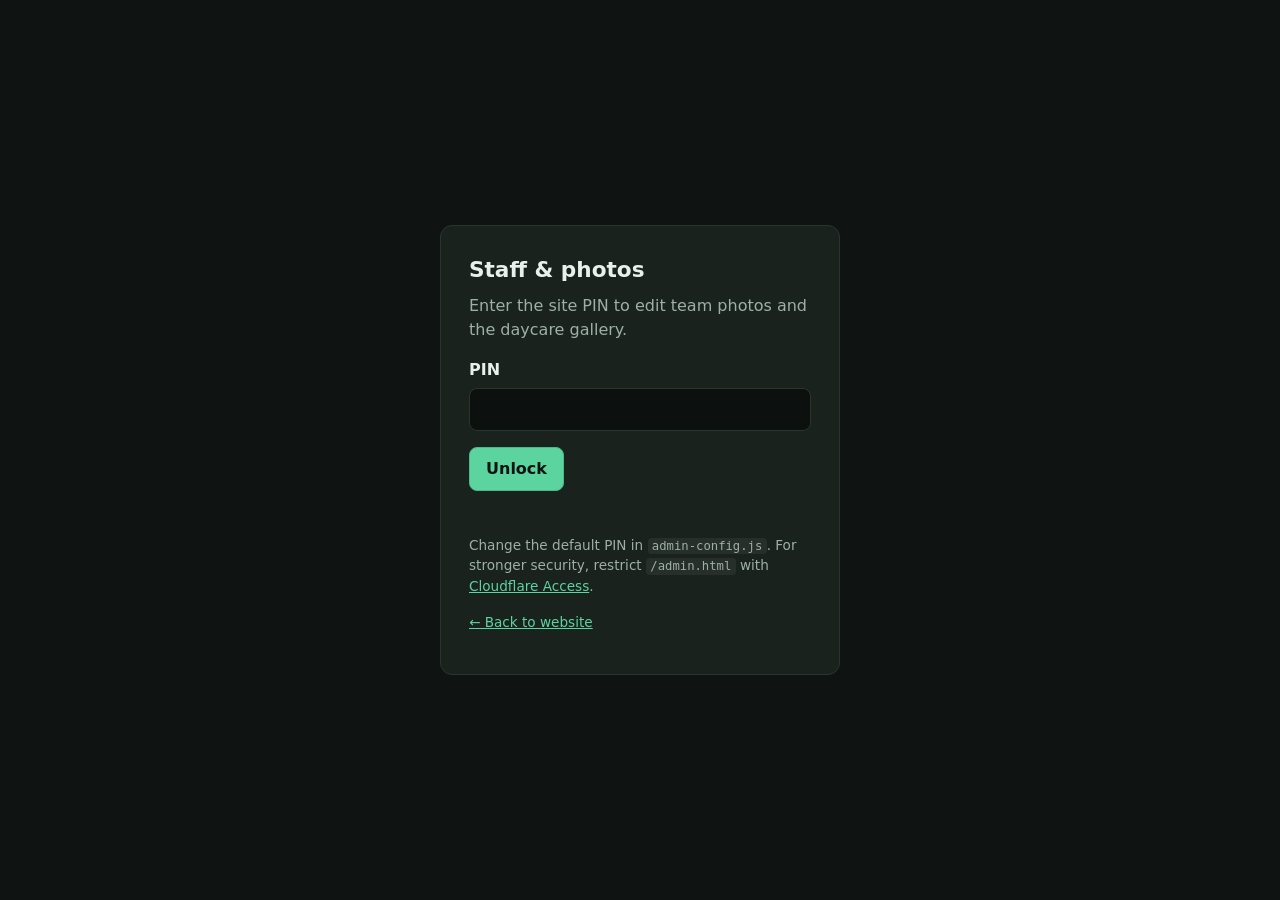
<file: admin.html>
<!DOCTYPE html>
<html lang="en-CA">
  <head>
    <meta charset="UTF-8" />
    <meta name="viewport" content="width=device-width, initial-scale=1" />
    <meta name="robots" content="noindex, nofollow" />
    <title>Site content — Lil Bloomers</title>
    <link rel="stylesheet" href="admin.css?v=22" />
  </head>
  <body>
    <div id="admin-gate" class="admin-gate">
      <div class="admin-gate-card">
        <h1>Staff &amp; photos</h1>
        <p class="muted">Enter the site PIN to edit team photos and the daycare gallery.</p>
        <form id="gate-form" novalidate>
          <label class="block">
            PIN
            <input
              id="gate-pin"
              type="password"
              autocomplete="current-password"
              aria-describedby="gate-error"
            />
          </label>
          <button type="button" class="btn primary" id="gate-unlock">Unlock</button>
          <p id="gate-error" class="error" role="alert"></p>
        </form>
        <p class="fine">
          Change the default PIN in <code>admin-config.js</code>. For stronger security, restrict
          <code>/admin.html</code> with
          <a href="https://developers.cloudflare.com/cloudflare-one/policies/access/">Cloudflare Access</a>.
        </p>
        <p class="fine"><a href="index.html">← Back to website</a></p>
      </div>
    </div>

    <div id="admin-app" class="admin-app" hidden>
      <header class="admin-top">
        <div>
          <h1>Edit site content</h1>
        </div>
        <div class="admin-top-actions">
          <button type="button" class="btn ghost" id="btn-logout">Lock</button>
          <a class="btn ghost" href="index.html">View site</a>
        </div>
      </header>

      <p id="admin-toast" class="toast" role="status"></p>
      <p id="admin-origin-warn" class="admin-origin-warn" hidden role="alert"></p>

      <div id="admin-modal-root" class="admin-modal-root" hidden>
        <div
          class="admin-modal"
          role="alertdialog"
          aria-modal="true"
          aria-labelledby="admin-modal-title"
        >
          <h2 id="admin-modal-title" class="admin-modal-title">Notice</h2>
          <p id="admin-modal-body" class="admin-modal-body"></p>
          <button type="button" class="btn primary" id="admin-modal-ok">OK</button>
        </div>
      </div>

      <section class="admin-panel">
        <h2>Team</h2>
        <p class="muted">
          Use a <strong>Photo URL</strong> (e.g. file in the repo under <code>/media/staff/</code>, or
          a direct image link). Or choose a file — it is resized, compressed (WebP when supported),
          and stored as a data URL in JSON. For full-resolution originals, use a
          <strong>Photo URL</strong> (e.g. files in <code>/media/</code>). Optional limits in
          <code>admin-config.js</code> (<code>LILBLOOMERS_ADMIN_PHOTO_LIMITS</code>) tune size vs quality.
        </p>
        <div id="staff-editor"></div>
      </section>

      <section class="admin-panel">
        <h2>Daycare photos</h2>
        <p class="muted">Add or remove gallery images. Empty caption is OK.</p>
        <div id="gallery-editor"></div>
      </section>

      <section class="admin-panel admin-actions">
        <div class="admin-actions-row">
          <button type="button" class="btn btn-save-live" id="btn-save-live">Save to website</button>
        </div>
        <p class="admin-actions-help">
          <button type="button" class="link-btn" id="btn-clear-save-token">Forget save token</button>
          on this browser (you will be prompted again next time).
        </p>
      </section>
    </div>

    <script src="admin-config.js?v=22"></script>
    <script src="admin.js?v=22"></script>
  </body>
</html>
</file>
<file: admin.css>
:root {
  --bg: #0f1412;
  --card: #1a221e;
  --line: #2a3530;
  --text: #e8f0eb;
  --muted: #9cb0a6;
  --accent: #5bd4a0;
  --danger: #f0a8a8;
  --font: system-ui, -apple-system, "Segoe UI", sans-serif;
}

*,
*::before,
*::after {
  box-sizing: border-box;
}

[hidden] {
  display: none !important;
}

body {
  margin: 0;
  font-family: var(--font);
  background: var(--bg);
  color: var(--text);
  line-height: 1.5;
}

code {
  font-size: 0.9em;
  background: rgba(255, 255, 255, 0.06);
  padding: 0.1em 0.35em;
  border-radius: 4px;
}

a {
  color: var(--accent);
}

.muted {
  color: var(--muted);
  margin: 0.25rem 0 1rem;
}

.fine {
  font-size: 0.85rem;
  color: var(--muted);
  margin-top: 1rem;
}

.error {
  color: var(--danger);
  min-height: 1.25rem;
  margin: 0.5rem 0 0;
}

.admin-gate {
  min-height: 100vh;
  display: grid;
  place-items: center;
  padding: 2rem;
}

.admin-gate-card {
  width: min(100%, 400px);
  background: var(--card);
  border: 1px solid var(--line);
  border-radius: 12px;
  padding: 1.75rem;
}

.admin-gate h1,
.admin-app h1 {
  margin: 0 0 0.5rem;
  font-size: 1.35rem;
}

.block {
  display: block;
  margin-bottom: 1rem;
  font-weight: 600;
}

.block input {
  display: block;
  width: 100%;
  margin-top: 0.35rem;
  padding: 0.55rem 0.65rem;
  border-radius: 8px;
  border: 1px solid var(--line);
  background: #0c100e;
  color: var(--text);
  font: inherit;
}

.btn {
  display: inline-flex;
  align-items: center;
  justify-content: center;
  padding: 0.55rem 1rem;
  border-radius: 8px;
  font: inherit;
  font-weight: 600;
  border: 1px solid transparent;
  cursor: pointer;
  text-decoration: none;
  color: #f2f8f5;
}

.btn.primary {
  background: #5bd4a0;
  color: #0f1412 !important;
  border-color: #4aba8a;
}

.btn.primary:hover {
  background: #6fe0ae;
  color: #0a0f0c !important;
}

.btn.ghost {
  background: rgba(255, 255, 255, 0.06);
  border: 1px solid rgba(255, 255, 255, 0.42);
  color: #f2f8f5 !important;
}

.btn.ghost:hover {
  background: rgba(255, 255, 255, 0.12);
  border-color: rgba(255, 255, 255, 0.55);
  color: #ffffff !important;
}

a.btn.ghost {
  color: #f2f8f5 !important;
}

.btn.secondary {
  background: rgba(255, 255, 255, 0.08);
  border: 1px solid rgba(255, 255, 255, 0.45);
  color: #f2f8f5 !important;
}

.btn.secondary:hover {
  background: rgba(255, 255, 255, 0.14);
  color: #ffffff !important;
}

.btn-save-live {
  background: linear-gradient(165deg, #2d7a55, #245539);
  border: 1px solid #5bd4a0;
  color: #ffffff !important;
}

.btn-save-live:hover {
  background: linear-gradient(165deg, #358f64, #2a6344);
  color: #ffffff !important;
}

.btn.small {
  font-size: 0.85rem;
  padding: 0.35rem 0.65rem;
}

.btn-danger-outline {
  border-color: #8b4848;
  color: var(--danger);
  background: transparent;
}

.admin-app {
  max-width: 900px;
  margin: 0 auto;
  padding: 1.5rem clamp(1rem, 3vw, 2rem) 3rem;
}

.admin-top {
  display: flex;
  flex-wrap: wrap;
  align-items: flex-start;
  justify-content: space-between;
  gap: 1rem;
  margin-bottom: 1rem;
  padding-bottom: 1rem;
  border-bottom: 1px solid var(--line);
}

.admin-top-actions {
  display: flex;
  gap: 0.5rem;
  flex-wrap: wrap;
}

.toast {
  min-height: 1.5rem;
  margin: 0 0 1rem;
  color: var(--accent);
}

.admin-origin-warn {
  margin: 0 0 1rem;
  padding: 0.75rem 1rem;
  border-radius: 10px;
  border: 1px solid rgba(240, 168, 168, 0.45);
  background: rgba(240, 168, 168, 0.08);
  color: var(--danger);
  font-size: 0.9rem;
  line-height: 1.45;
}

.admin-origin-warn--info {
  border-color: var(--line);
  background: rgba(91, 212, 160, 0.06);
  color: var(--text);
}

.admin-modal-root {
  position: fixed;
  inset: 0;
  z-index: 10000;
  display: grid;
  place-items: center;
  padding: 1.25rem;
  background: rgba(0, 0, 0, 0.58);
}

.admin-modal {
  width: min(100%, 420px);
  background: var(--card);
  border: 1px solid var(--line);
  border-radius: 14px;
  padding: 1.35rem 1.5rem 1.25rem;
  box-shadow: 0 18px 48px rgba(0, 0, 0, 0.45);
}

.admin-modal.admin-modal--error {
  border-color: rgba(240, 168, 168, 0.45);
}

.admin-modal-title {
  margin: 0 0 0.65rem;
  font-size: 1.15rem;
}

.admin-modal-body {
  margin: 0 0 1.15rem;
  color: var(--text);
  line-height: 1.55;
  white-space: pre-wrap;
}

.admin-modal.admin-modal--error .admin-modal-title {
  color: var(--danger);
}

.admin-modal-root .btn.primary {
  width: 100%;
}

.admin-panel {
  background: var(--card);
  border: 1px solid var(--line);
  border-radius: 12px;
  padding: 1.25rem 1.5rem;
  margin-bottom: 1.25rem;
}

.admin-panel h2 {
  margin: 0 0 0.5rem;
  font-size: 1.1rem;
}

.admin-fieldset {
  border: 1px solid var(--line);
  border-radius: 10px;
  padding: 1rem;
  margin-bottom: 1rem;
}

.admin-fieldset legend {
  padding: 0 0.35rem;
  font-weight: 700;
}

.admin-row {
  display: grid;
  gap: 0.65rem;
  padding: 0.85rem 0;
  border-bottom: 1px solid var(--line);
}

.admin-row:last-of-type {
  border-bottom: none;
}

.admin-row label {
  display: flex;
  flex-direction: column;
  font-size: 0.8rem;
  font-weight: 600;
  color: var(--muted);
}

.m-bio-label {
  grid-column: 1 / -1;
  font-size: 0.8rem;
  font-weight: 600;
  color: var(--muted);
}

.m-bio-label textarea.m-bio {
  margin-top: 0.35rem;
  width: 100%;
  min-height: 6.5rem;
  padding: 0.5rem 0.6rem;
  border-radius: 8px;
  border: 1px solid var(--line);
  background: #0c100e;
  color: var(--text);
  font: inherit;
  font-weight: 400;
  line-height: 1.45;
  resize: vertical;
  color-scheme: dark;
}

.admin-row input[type="text"],
.admin-row input[type="password"] {
  margin-top: 0.25rem;
  padding: 0.45rem 0.55rem;
  border-radius: 6px;
  border: 1px solid var(--line);
  background: #0c100e;
  color: var(--text);
  font: inherit;
  font-weight: 400;
  color-scheme: dark;
}

/* Native file picker button (Chrome / Edge / Safari) — avoid default white “Choose File” */
.admin-row input[type="file"],
.admin-file-label input[type="file"] {
  max-width: 100%;
  font-size: 0.85rem;
  color: var(--muted);
}

.admin-row input[type="file"]::file-selector-button,
.admin-file-label input[type="file"]::file-selector-button {
  margin-right: 0.65rem;
  padding: 0.4rem 0.85rem;
  border-radius: 6px;
  border: 1px solid rgba(255, 255, 255, 0.45);
  background: rgba(255, 255, 255, 0.1);
  color: #f2f8f5;
  font: inherit;
  font-weight: 600;
  font-size: 0.8rem;
  cursor: pointer;
}

.admin-row input[type="file"]::file-selector-button:hover,
.admin-file-label input[type="file"]::file-selector-button:hover {
  background: rgba(255, 255, 255, 0.16);
  border-color: rgba(91, 212, 160, 0.55);
}

.admin-row input[type="file"]::-webkit-file-upload-button,
.admin-file-label input[type="file"]::-webkit-file-upload-button {
  margin-right: 0.65rem;
  padding: 0.4rem 0.85rem;
  border-radius: 6px;
  border: 1px solid rgba(255, 255, 255, 0.45);
  background: rgba(255, 255, 255, 0.1);
  color: #f2f8f5;
  font: inherit;
  font-weight: 600;
  font-size: 0.8rem;
  cursor: pointer;
}

.admin-file-label {
  font-size: 0.8rem;
}

.admin-actions {
  display: block;
}

.admin-actions-row {
  display: flex;
  flex-wrap: wrap;
  gap: 0.65rem;
  align-items: center;
}

.admin-actions-help {
  margin: 1rem 0 0;
  font-size: 0.85rem;
  color: var(--muted);
}

.link-btn {
  display: inline;
  padding: 0;
  margin: 0;
  border: none;
  background: none;
  color: var(--accent);
  font: inherit;
  font-size: inherit;
  cursor: pointer;
  text-decoration: underline;
  text-underline-offset: 2px;
}

.link-btn:hover {
  color: #8cf5c9;
}

.file-btn {
  cursor: pointer;
}

/* Thumbnail preview next to URL / data-URL fields (team + gallery) */
.admin-preview-strip {
  display: flex;
  align-items: center;
  gap: 0.85rem;
  padding: 0.35rem 0 0.15rem;
  margin-bottom: 0.15rem;
}

.admin-preview-img {
  flex-shrink: 0;
  width: 88px;
  height: 88px;
  object-fit: cover;
  border-radius: 10px;
  border: 1px solid var(--line);
  background: rgba(0, 0, 0, 0.28);
}

.admin-preview-strip--gallery .admin-preview-img {
  width: 112px;
  height: 84px;
}

.admin-preview-img[hidden] {
  display: none !important;
}

.admin-preview-empty {
  font-size: 0.8rem;
  font-weight: 600;
  color: var(--muted);
  line-height: 1.35;
  max-width: min(100%, 20rem);
}

.admin-preview-empty[hidden] {
  display: none !important;
}
</file>
